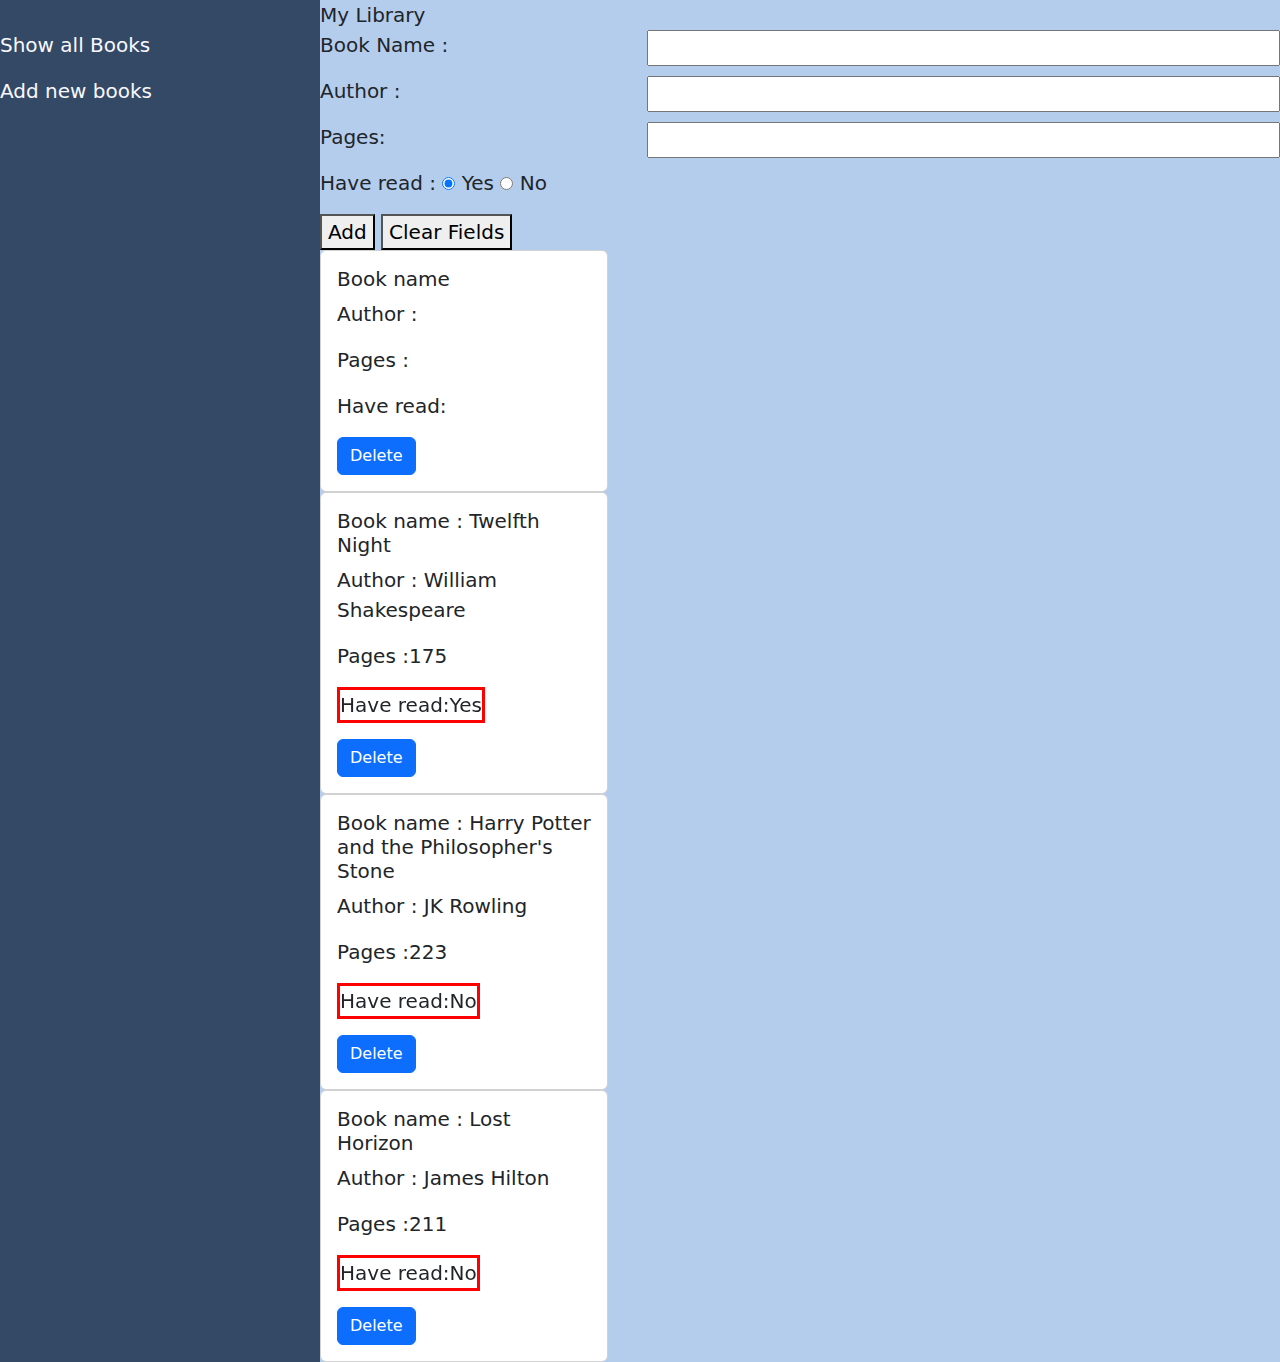
<file: index.html>
<!DOCTYPE html>

<!-- https://maltsandcino.github.io/OdinLibrary/library.html -->
<html lang="en">
  <head>
    <meta charset="UTF-8" />
    <meta name="viewport" content="width=device-width, initial-scale=1.0" />
    <title>Library</title>
    <link
      href="https://cdn.jsdelivr.net/npm/bootstrap@5.3.3/dist/css/bootstrap.min.css"
      rel="stylesheet"
      integrity="sha384-QWTKZyjpPEjISv5WaRU9OFeRpok6YctnYmDr5pNlyT2bRjXh0JMhjY6hW+ALEwIH"
      crossorigin="anonymous"
    />
    <link rel="stylesheet" href="style.css" />
    <link
      rel="stylesheet"
      href="https://cdnjs.cloudflare.com/ajax/libs/font-awesome/6.7.1/css/all.min.css"
      integrity="sha512-5Hs3dF2AEPkpNAR7UiOHba+lRSJNeM2ECkwxUIxC1Q/FLycGTbNapWXB4tP889k5T5Ju8fs4b1P5z/iB4nMfSQ=="
      crossorigin="anonymous"
      referrerpolicy="no-referrer"
    />
  </head>
  <body>
    <div class="left-bar">
      <br />
      <p>
        <a href="index.html" class="addon"
          ><span class="fa fa-book"></span>Show all Books</a
        >
      </p>
      <p>
        <a href="addnew.html" class="addon"
          ><span class="fa fa-search"> </span> Add new books</a
        >
      </p>
    </div>

    <main class="main-content">
      <header>My Library</header>
      <div class="book-form">
        <form class="bookinfo"  name="form" id="form">
          <label for="Bookname">Book Name :</label>
          <input type="text" name="Bookname" id="Bookname" required/>

          <label for="Authorname">Author :</label>
          <input type="text" name="Authorname" id="Authorname" required/>

          <label for="pages">Pages:</label>
          <input type="number" name="pages" id="pages" required/>

          <div class="readbox">
            <label>Have read :</label>
            <input type="radio" name="Haveread" value="Yes" checked />
            <label for="Haveread"> Yes</label>

            <input type="radio" name="Haveread" value="No" />
            <label for="Haveread">No</label>
          </div>

          <div class="buttonbox">
            <button id="submit" type="button">Add</button>
            <button id="clearfields" type="button">Clear Fields</button>  
          </div>
        </form>
      </div>

      <div id="bookshelf">
        <div class="card book">
          <div class="card-body">
            <h5 class="card-title">Book name</h5>
            <p class="card-text">
                Author :
            </p>
            <p class="card-text">
              Pages :
            </p>
            <p class="card-text">
              Have read: 
            </p>
            <button class="btn btn-primary"> Delete</button>

          </div>
        </div>
      </div>
    </main>
    <script
      src="https://cdn.jsdelivr.net/npm/bootstrap@5.3.3/dist/js/bootstrap.bundle.min.js"
      integrity="sha384-YvpcrYf0tY3lHB60NNkmXc5s9fDVZLESaAA55NDzOxhy9GkcIdslK1eN7N6jIeHz"
      crossorigin="anonymous"
    ></script>
    <script type="text/javascript" src="script.js"> </script>
  </body>
</html>
</file>
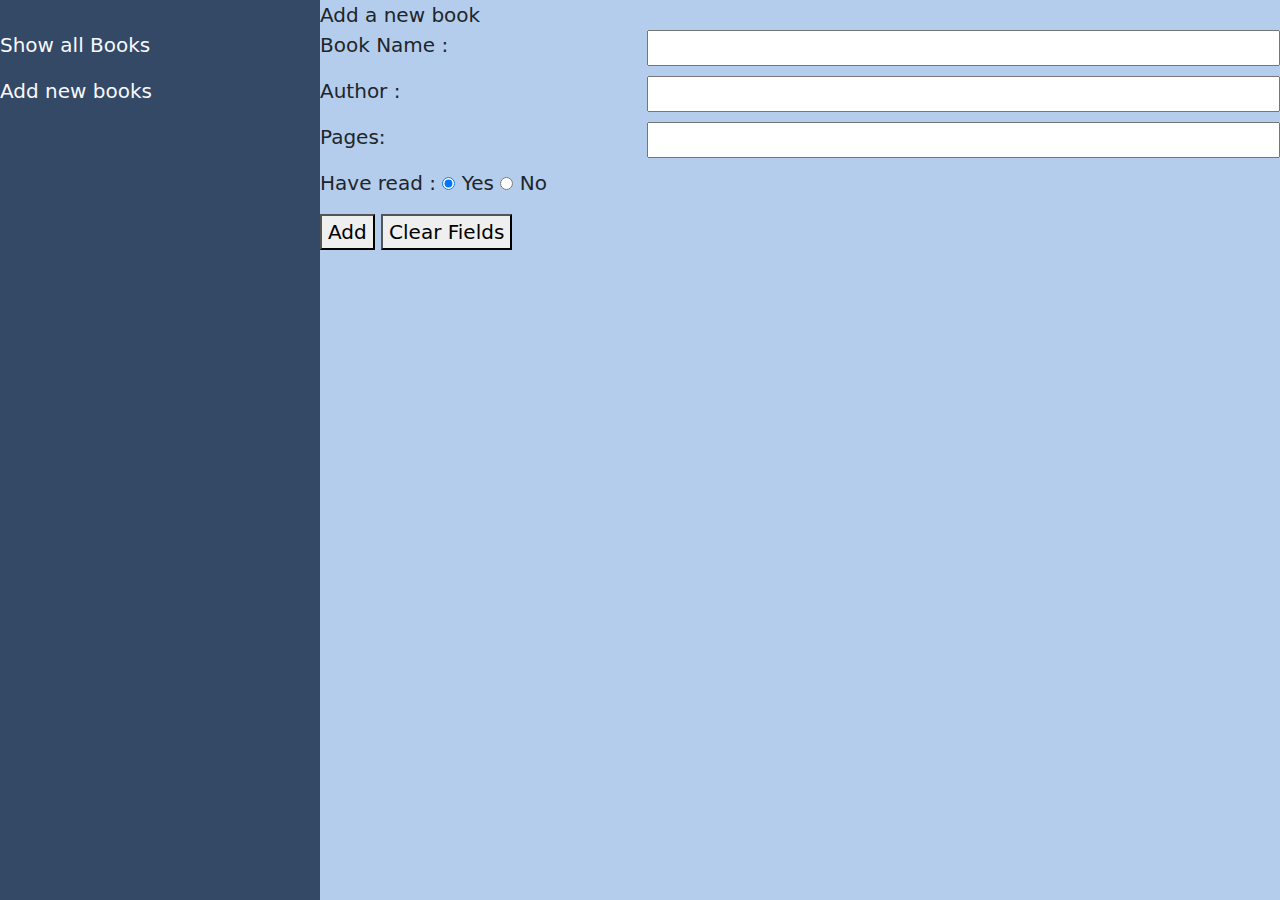
<file: addnew.html>
<!DOCTYPE html>

<!-- https://maltsandcino.github.io/OdinLibrary/library.html -->
<html lang="en">
  <head>
    <meta charset="UTF-8" />
    <meta name="viewport" content="width=device-width, initial-scale=1.0" />
    <title>Library</title>
    <link
      href="https://cdn.jsdelivr.net/npm/bootstrap@5.3.3/dist/css/bootstrap.min.css"
      rel="stylesheet"
      integrity="sha384-QWTKZyjpPEjISv5WaRU9OFeRpok6YctnYmDr5pNlyT2bRjXh0JMhjY6hW+ALEwIH"
      crossorigin="anonymous"
    />
    <link rel="stylesheet" href="style.css" />
    <link
      rel="stylesheet"
      href="https://cdnjs.cloudflare.com/ajax/libs/font-awesome/6.7.1/css/all.min.css"
      integrity="sha512-5Hs3dF2AEPkpNAR7UiOHba+lRSJNeM2ECkwxUIxC1Q/FLycGTbNapWXB4tP889k5T5Ju8fs4b1P5z/iB4nMfSQ=="
      crossorigin="anonymous"
      referrerpolicy="no-referrer"
    />
  </head>
  <body>
    <div class="left-bar">
      <br />
      <p>
        <a href="index.html" class="addon"
          ><span class="fa fa-book"></span>Show all Books</a
        >
      </p>
      <p>
        <a href="addnew.html" class="addon"
          ><span class="fa fa-search"> </span> Add new books</a
        >
      </p>
    </div>

    <main class="main-content">
      <header>Add a new book</header>
      <div class="book-form">
        <form class="bookinfo"  name="form" id="form">
          <label for="Bookname">Book Name :</label>
          <input type="text" name="Bookname" id="Bookname" required/>

          <label for="Authorname">Author :</label>
          <input type="text" name="Authorname" id="Authorname" required/>

          <label for="pages">Pages:</label>
          <input type="number" name="pages" id="pages" required/>

          <div class="readbox">
            <label>Have read :</label>
            <input type="radio" name="Haveread" value="Yes" checked />
            <label for="Haveread"> Yes</label>

            <input type="radio" name="Haveread" value="No" />
            <label for="Haveread">No</label>
          </div>

          <div class="buttonbox">
            <button id="submit" type="button">Add</button>
            <button id="clearfields" type="button">Clear Fields</button>
          </div>
        </form>
      </div>
    </main>

    <script
      src="https://cdn.jsdelivr.net/npm/bootstrap@5.3.3/dist/js/bootstrap.bundle.min.js"
      integrity="sha384-YvpcrYf0tY3lHB60NNkmXc5s9fDVZLESaAA55NDzOxhy9GkcIdslK1eN7N6jIeHz"
      crossorigin="anonymous"
    ></script>
    <script type="text/javascript" src="script.js"></script>
  </body>
</html>
</file>
<file: style.css>
body{
    display: grid;
    grid-template-columns: 1fr 3fr;
    height: 100vh;
    font-size: 20px;



}

.left-bar{
    display: flex;
    flex-direction: column;
    color: ghostwhite;
    background-color: rgb(52, 73, 102);    
}
.left-bar a{
    text-decoration: none;
    color: ghostwhite;
}


.main-content{
    background-color: rgb(180, 205, 237);
}

.bookinfo{
    display: grid;
    grid-template-rows: 1fr 1fr 1fr 1fr 1fr ;
    grid-template-columns: 1fr 2fr;
    gap:10px
}

.readbox,.buttonbox{
    grid-column: span 2;

}

.card{
    width: 18rem;
    
}


.Bookstatus {
    display: inline-block;
    vertical-align: middle;
    transform: translateZ(0);
    box-shadow: 0 0 1px rgba(0, 0, 0, 0);
    backface-visibility: hidden;
    -moz-osx-font-smoothing: grayscale;
    transition-duration: 0.3s;
    transition-property: transform;
    border: solid red;
    
}

.Bookstatus:hover,
.Bookstatus:focus,
.Bookstatus:active {
    transform: scale(1.1);
}
</file>
